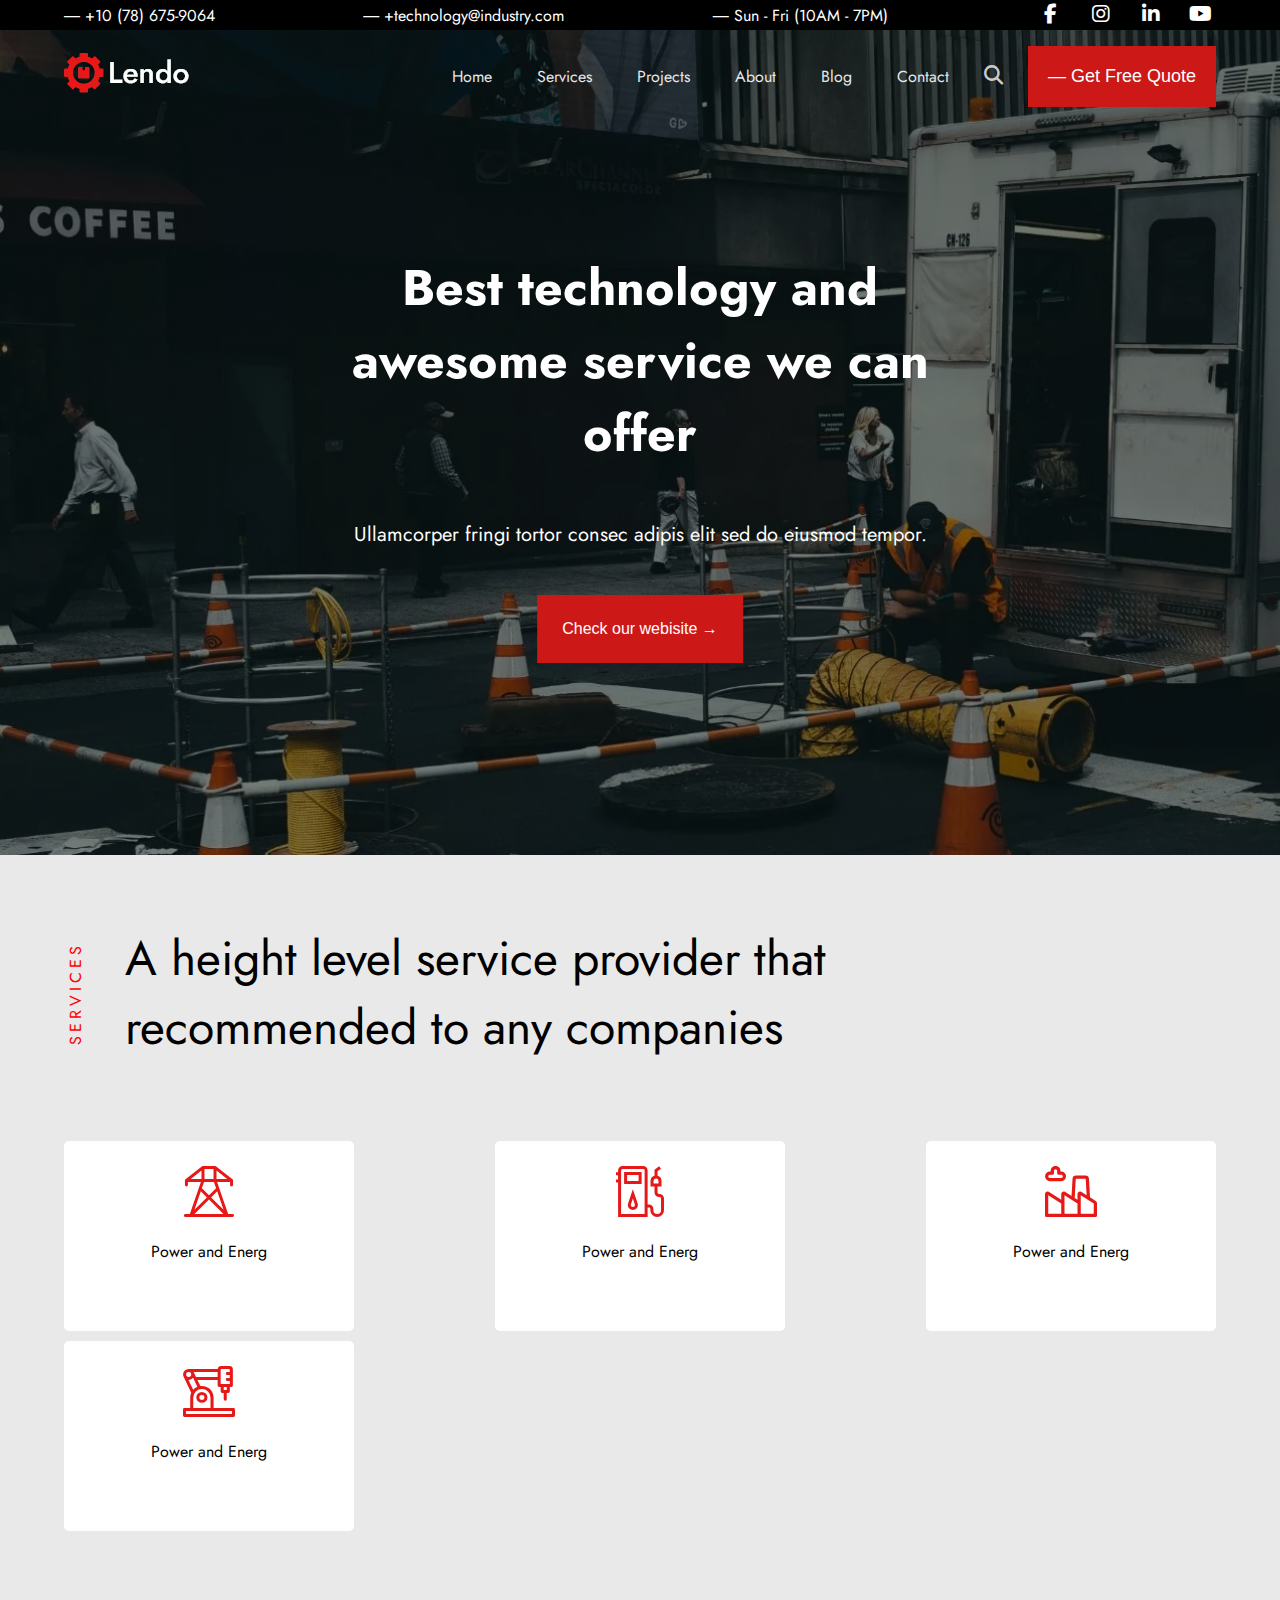
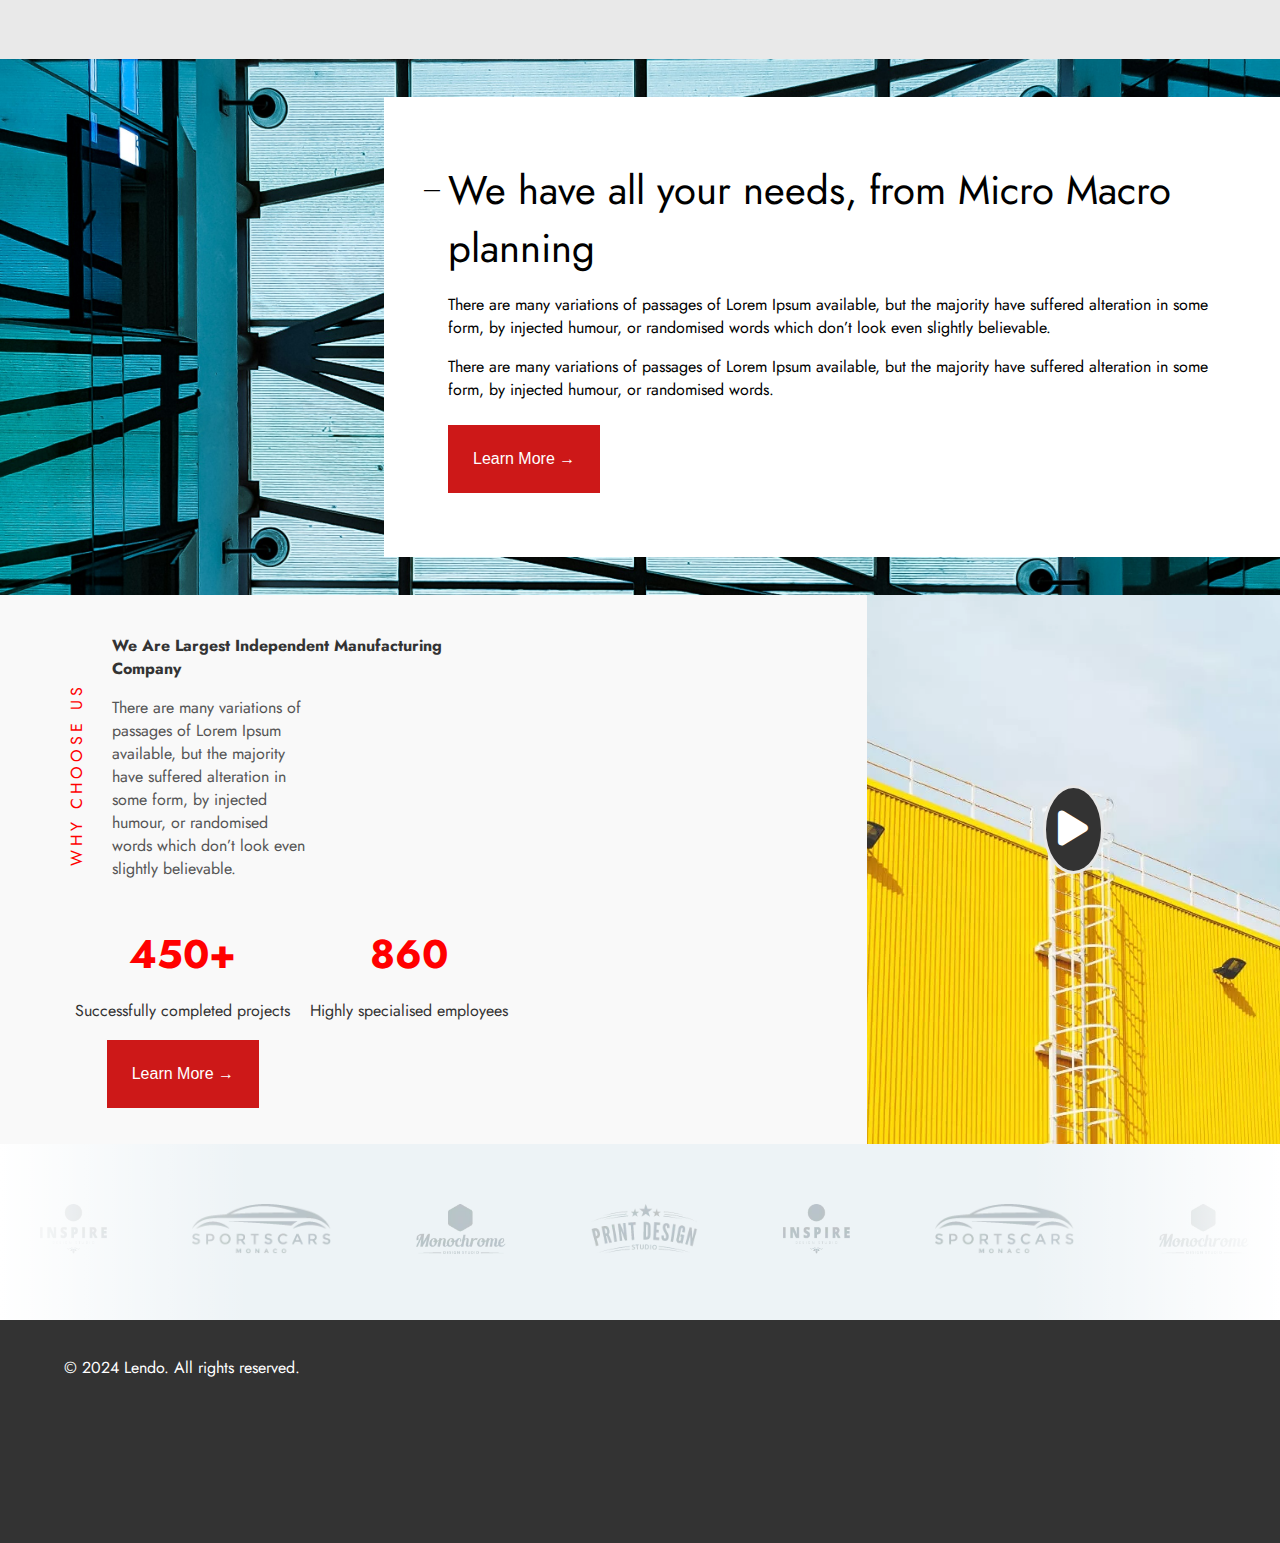
<file: index.html>
<!DOCTYPE html>
<html lang="en">
<head>
    <meta charset="UTF-8">
    <meta name="viewport" content="width=device-width, initial-scale=1.0">
    <title>Industry | Template</title>
    <link rel="icon" type="image/x-icon" href="logo1.png">
    <link rel="stylesheet" href="styles.css">
    <link rel="stylesheet" href="https://cdnjs.cloudflare.com/ajax/libs/font-awesome/6.5.2/css/all.min.css">
    <link rel="preconnect" href="https://fonts.googleapis.com">
    <link rel="preconnect" href="https://fonts.gstatic.com" crossorigin>
    <link href="https://fonts.googleapis.com/css2?family=Montserrat:ital,wght@0,100..900;1,100..900&display=swap" rel="stylesheet">
</head>
<body>
<header>
    <div class="container1">
        <div class="info">&#8213; +10 (78) 675-9064</div>
        <div class="info">&#8213; +technology@industry.com</div>
        <div class="info">&#8213; Sun - Fri (10AM - 7PM)</div>
        <div class="social-icons">
            <div class="social-icon"><a href=""><i class="fab fa-facebook-f"></i></a></div>
            <div class="social-icon"><a href=""><i class="fab fa-instagram"></i></a></div>
            <div class="social-icon"><a href=""><i class="fab fa-linkedin-in"></i></a></div>
            <div class="social-icon"><a href=""><i class="fab fa-youtube"></i></a></div>
        </div>
    </div>
    <button id="contactButton" class="collapsible-button">Contact</button>
    <nav>
        <div class="container">
            <div class="logo"><a href="#"><img src="logo.png" alt="Logo"></a></div>
            <ul class="menu">
                <li><a href="#">Home</a></li>
                <li><a href="#">Services</a></li>
                <li><a href="#">Projects</a></li>
                <li><a href="#">About</a></li>
                <li><a href="#">Blog</a></li>
                <li><a href="#">Contact</a></li>
                <a href="#" class="search_icon"><i class="fa fa-search"></i></a>
                <button class="free_quote"><a href="#">&#8213; Get Free Quote</a></button>
            </ul>
        </div>
    </nav>
    <button id="menuButton" class="collapsible-button">Menu</button>
    <p id="introtext">Best technology and <br>awesome service we can offer</p>
    <p id="introsub">Ullamcorper fringi tortor consec adipis elit sed do eiusmod tempor.</p><br><br>
    <button class="getservices"><a href="#">Check our webisite &#8594;</a></button>
</header>
<section class="section2">
    <div class="section_body">
       <div class="section_header" style="writing-mode: vertical-lr; transform: rotate(-180deg); letter-spacing: 4px;">SERVICES</div>
       <div class="section_text">A height level service provider that <br>recommended to any companies</div>
    </div>
    <div class="services">
        <div class="box"><img src="services1.svg" alt="image"><br>Power and Energ
            <div class="arrow"><a href="#">Learn More  <img src="right-arrow2.svg" alt=""></a></div>
        </div>
        <div class="box"><img src="services2.svg" alt="image"><br>Power and Energ
            <div class="arrow"><a href="#">Learn More  <img src="right-arrow2.svg" alt=""></a></div>
        </div>
        <div class="box"><img src="services3.svg" alt="image"><br>Power and Energ
            <div class="arrow"><a href="#">Learn More  <img src="right-arrow2.svg" alt=""></a></div>
        </div>
        <div class="box"><img src="services4.svg" alt="image"><br>Power and Energ
            <div class="arrow"><a href="#">Learn More  <img src="right-arrow2.svg" alt=""></a></div>
        </div>
    </div>
</section>
<section class="section3">
    <div>
        <div class="single-emargency">
            <div class="emargency-cap">
                <div class="abstract"><a href="#">&#8213;</a></div>
                <a href="#" id="emargency-link">We have all your needs, from Micro Macro planning</a>
                <p>There are many variations of passages of Lorem Ipsum available, but the majority have suffered alteration in some form, by injected humour, or randomised words which don’t look even slightly believable.</p>
                <p class="emargenc-cap">There are many variations of passages of Lorem Ipsum available, but the majority have suffered alteration in some form, by injected humour, or randomised words.</p>
                <button class="learn-btn"><a href="#">Learn More &#8594;</a></button>
            </div>
        </div>
    </div>
</section>
<section class="section4">
    <div class="section4-text">
    <div class="section4-intro">
    <div class="section_header" style="writing-mode: vertical-lr; transform: rotate(-180deg); letter-spacing: 4px;">WHY CHOOSE US</div>
    <div class="section_text2">We Are Largest Independent Manufacturing Company
        <p class="about-cap-top">There are many variations of passages of Lorem Ipsum available, but the majority have suffered alteration in some form, by injected humour, or randomised words which don’t look even slightly believable.</p>
    </div>

    </div>
    <div class="data-count">
    <div class="single">
        <div class="single-counter">
            <span class="counter ">450</span>+
        </div>
        <div class="pera-count">
            <p>Successfully completed projects</p>
        </div>
        <button class="learn-btn"><a href="#">Learn More &#8594;</a></button>
    </div>
    <div class="single">
        <div class="single-counter">
            <span class="counter ">860</span>
        </div>
        <div class="pera-count">
            <p>Highly specialised employees</p>
        </div>
    </div>
    </div>
    </div>
    <div class="video-area">
        <div class="container">
                <div class="video-icon">
                    <a class="popup-video btn-icon" href="https://www.youtube.com/watch?v=up68UAfH0d0" target="_blank"><i class="fas fa-play"></i></a>
                </div>
        </div>
    </div>
</section>

<section class="section5">
    <div class="logos">
        <div class="logos-slide">
            <img src="brand1.png" alt="">
            <img src="brand2.png" alt="">
            <img src="brand3.png" alt="">
            <img src="brand4.png" alt="">
            <img src="brand1.png" alt="">
            <img src="brand2.png" alt="">
            <img src="brand3.png" alt="">
            <img src="brand4.png" alt="">
        </div>
    </div>
</section>

<!-- Add more sections and content as needed -->
<footer>
    <div class="container">
        <p>&copy; 2024 Lendo. All rights reserved.</p>
    </div>
</footer>
</body>
</html>

<script>
    document.addEventListener('DOMContentLoaded', function () {
        const contactButton = document.getElementById('contactButton');
        const menuButton = document.getElementById('menuButton');
        const contact = document.getElementById('contact');
        const menu = document.getElementById('menu');

        contactButton.addEventListener('click', function () {
            contact.style.display = contact.style.display === 'none' ? 'flex' : 'none';
        });

        menuButton.addEventListener('click', function () {
            menu.style.display = menu.style.display === 'none' ? 'block' : 'none';
        });
    });
    var copy = document.querySelector(".logos-slide").cloneNode(true);
    document.querySelector(".logos").appendChild(copy);
  </script>
</file>
<file: styles.css>
/* Reset some default styles */
@import url("https://fonts.googleapis.com/css2?family=Jost:wght@300;400;500;600;700;800;900&display=swap");

body, html {
    margin: 0;
    padding: 0;
    font-family: "Jost", sans-serif;
    /* Add custom font family here */
    overflow: none;
}

/* Header styles */
header {
    background-image: linear-gradient(rgba(0, 0, 0, 0.527),rgba(0, 0, 0, 0.5)), url("h1_hero.jpg.webp");
    background-size: cover;
    background-repeat: no-repeat;
    box-shadow: 0 2px 4px rgba(0,0,0,0.1);
    font-family: "Jost", sans-serif;
    padding-bottom: 15%;
    /* Add custom font family here */
}
.container1 {
    padding-left: 5%;
    padding-right: 5%;
    display: flex;
    justify-content: space-between;
    align-items: center;
    margin: auto;
    background-color: black;
  }
  
  .info {
    margin-right: 50px;
    color: white;
  }
  
  .social-icons {
    display: flex;
    gap: 20px;
  }
  
  .social-icon {
    width: 30px;
    height: 30px;
    border-radius: 50%;
    display: flex;
    justify-content: center;
    align-items: center;
  }

  .social-icon i {
    font-size: 20px;
    text-decoration: none;
    color: white;
    transition: transform 0.3s ease, background-color 0.3s ease;
  }

  .social-icon i:hover {
    color: red;
    transform: rotateY(180deg);
  }

/* Container to center content */
.container {
    width: 90%;
    margin: auto;
    display: flex;
    align-items: center;
    justify-content: space-between;
    flex-wrap: wrap;
    gap: 10px;
    position: sticky;
    margin-bottom: 10%;
    position: sticky;
}

.logo {
    font-size: 24px;
    font-weight: bold;
}

.search_icon{
     font-size: larger; 
     padding-left: 20px;
     padding-right: 20px;
     color: #cacaca;
}

.search_icon :hover{
     font-size: x-large;
     transition-duration: 0.2s;
     color: white;
}

.free_quote{
    background-color: rgb(205, 24, 24);
    padding: 20px;
    height: 100%;
    border: none;
    margin-top: 0px;
    border-style: none;
}

.free_quote a{
    text-decoration: none;
    color: white;
    font-size: 18px;
}

.menu {
    list-style: none;
    margin-left: auto;
    text-align: right; 
}

.menu li {
    height: 100%;
    display: inline-block;
    margin-left: 20px;
    padding: 10px;
}

.menu li:first-child {
    margin-left: 0;
}

.menu li a {
    text-decoration: none;
    color: #e7e7e7;
    position: relative; /* Add relative positioning */
}

.menu li a:hover {
    color: #f9f9f9;
}

/* Underline animation */
.menu li a::after {
    content: "";
    position: absolute;
    bottom: 0;
    left: 0;
    width: 0;
    top: 30px;
    height: 2px;
    background-color: #f9f9f9;
    transition: width 0.3s ease;
}

.menu li a:hover::after {
    width: 100%;
}

#introtext{
    text-align: center;
    color: white;
    font-size: 50px;
    font-weight: bolder;
    width: 50%;
    margin-left: auto;
    margin-right: auto;
}

#introsub{
    text-align: center;
    color: white;
    font-size: 20px;
    width: 45%;
    margin: auto;
}

.getservices{
    background-color: rgb(205, 24, 24);
    padding: 25px;
    height: 100%;
    border-style: none;
    margin-left: 50%;
    transform: translate(-50%);

}

.getservices a{
    text-decoration: none;
    color: #ffffff;
    font-size: 16px;
}


.section2{
    background-color: rgb(233, 233, 233);
    display: flex;
    margin: auto;
    flex-direction: column;
    padding-top: 0%;
    flex-wrap: wrap;
}

.section_body{
    display: flex;
    padding-bottom: 0%;
    align-items: center;
}

.section_header
{
    margin-left: 5%;
    margin-right: 3%;
    color: red;
    
}

.section_text{
    font-size: 3rem;
    height: fit-content;
}

.services{
    display: flex;
    justify-content: space-between;
    margin: auto;
    width: 90%;
    margin-bottom: 10%;
    flex-wrap: wrap;
}

.box{
    display: flex; /* Enable flexbox layout */
    flex-direction: column;
    justify-content: center; /* Center content horizontally */
    align-items: center; /* Center content vertically */
    width: 250px; /* Set width */
    height: 150px; /* Set height */
    background-color: white; /* Set background */
    border-radius: 5px;
    padding: 20px;
    transition: box-shadow 1.5s ease;
    margin-top: 10px;
}

.box:hover{
    box-shadow: 0 8px 12px rgba(0, 0, 0, 0.2);
    backdrop-filter: blur;

}

.arrow{
    display: flex;
    opacity: 0;
}

.arrow:hover {
    opacity: 1; /* Make the arrow visible on hover */
    transition: opacity 1.5s ease;
}

.arrow a{
    padding: 10px;
    text-decoration: none;
    color: red;
}

.section3{
    background-image: url("blitzment-RnUjDqsDs5I-unsplash.jpg");
    background-size: cover;
    background-repeat: no-repeat;
    padding-top: 3%;
    padding-bottom: 3%;

}

.single-emargency{
    padding: 5%;
    background-color: #fff;
    width: 60%;
    display: flex;
    align-items: flex-end;
    margin-left: auto;
}

.emargency-cap a{
    text-decoration: none;
    color: black;
}
.abstract{
    position: absolute;
    transform: translate(-150%, 75%);
}

#emargency-link{
    font-size: 2.5rem;
}

.emargency-cap a:hover{
    color: red;
    transition: 0.5s ease;
}


.learn-btn{
    background-color: rgb(205, 24, 24);
    padding: 25px;
    height: 100%;
    border-style: none;
    margin-top: 1%;

}

.learn-btn a{
    text-decoration: none;
    color: #ffffff;
    font-size: 16px;
}

.learn-btn a:hover{
    font-size:18px;
    color: #ffffff;
    transition: 0.5s ease;
}

.section4 {
    display: flex;
    gap: 20px;
    background-color: #f9f9f9;
}

.section4-text{
    width: 90%;
    margin: auto;
    margin-top: 1%;
    padding: 2%;
}

.section4-intro{
    display: flex;
    padding-bottom: 0%;
    align-items: center;
}

.section_text2 {
    width: 50%;
    font-size: 24    px;
    color: #333;
    margin-bottom: 15px;
    font-weight: bold;
}

.about-cap-top {
    width: 50%;
    font-size: 16px;
    color: #555;
    margin-bottom: 20px;
    font-weight: normal;
}

.data-count{
    display: flex;
    margin-left: 5%;
}

.single {
    display: flex;
    flex-direction: column;
    align-items: center;
    padding: 10px;
}

.single-counter {
    font-size: 2.5rem;
    font-weight: bold;
    color: #ff0000;
}

.pera-count {
    font-size: 16px;
    color: #333;
    text-align: center;
}

.video-area {
    overflow:hidden;
    background-image: url("video-bg.jpg");
    background-size: cover;
    background-position: center;
    padding: 30px;
    text-align: center;
    width: 40%;
}

.video-icon {
    margin: auto;
    margin-top: 50%;
    padding: 4%;
    border: #e7e7e7 solid;
    background-color: #333;
    border-radius: 50%;
    display: flex;
    align-items: center;
    cursor: pointer;
    padding-left: -10px;
}

.video-icon a {
    color: #fff;
    font-size: 40px;
}

.section5{
    background-color: rgb(237, 243, 246);
}

@keyframes slide {
    from {
      transform: translateX(0);
    }
    to {
      transform: translateX(-100%);
    }
  }
  
  .logos {
    overflow: hidden;
    padding: 60px 0;
    white-space: nowrap;
    position: relative;
  }
  
  .logos:before,
  .logos:after {
    position: absolute;
    top: 0;
    width: 250px;
    height: 100%;
    content: "";
    z-index: 2;
  }
  
  .logos:before {
    left: 0;
    background: linear-gradient(to left, rgba(255, 255, 255, 0), white);
  }
  
  .logos:after {
    right: 0;
    background: linear-gradient(to right, rgba(255, 255, 255, 0), white);
  }
  
  .logos:hover .logos-slide {
    animation-play-state: paused;
  }
  
  .logos-slide {
    display: inline-block;
    animation: 35s slide infinite linear;
  }
  
  .logos-slide img {
    height: 50px;
    margin: 0 40px;
  }

/* Footer styles */
footer {
    background-color: #333;
    color: #fff;
    padding: 20px 0;
    text-align: center;
}


/* Collapsible buttons */
.collapsible-button {
    display: none;
    background-color: #333;
    color: #fff;
    border: none;
    padding: 10px 20px;
    cursor: pointer;
    font-size: 16px;
    margin: 10px 0;
    width: 100%;
    text-align: left;
}

/* Media Queries */
@media (max-width: 768px) {
    /* Hide original containers and show buttons */
    .container1, .menu {
        display: none;
    }
    #contactButton, #menuButton {
        display: block;
    }

    /* Header and container adjustments */
    .container {
        flex-direction: column;
    }
    .menu {
        text-align: center;
    }
    .menu li {
        display: block;
        margin: 10px 0;
    }
    #introtext {
        font-size: 36px;
        width: 80%;
    }
    #introsub {
        font-size: 18px;
        width: 80%;
    }
    .getservices {
        margin-left: 0;
        transform: none;
    }

    /* Section 2 */
    .services {
        flex-direction: column;
        align-items: center;
    }
    .section_text {
        font-size: 2rem;
    }

    /* Section 3 */
    .single-emargency {
        width: 80%;
    }

    /* Section 4 */
    .section4 {
        flex-direction: column;
    }
    .video-area {
        width: 100%;
    }

    /* Section 5 */
    .section5-top {
        flex-direction: column;
        align-items: center;
        text-align: center;
    }
    .section5_body {
        flex-direction: column;
        align-items: center;
    }
    .company {
        flex-direction: column;
        align-items: center;
    }

    /* Footer */
    .footer {
        flex-direction: column;
        align-items: center;
        text-align: center;
    }
    .f-section {
        width: 100%;
        padding-left: 0;
    }
}
</file>
